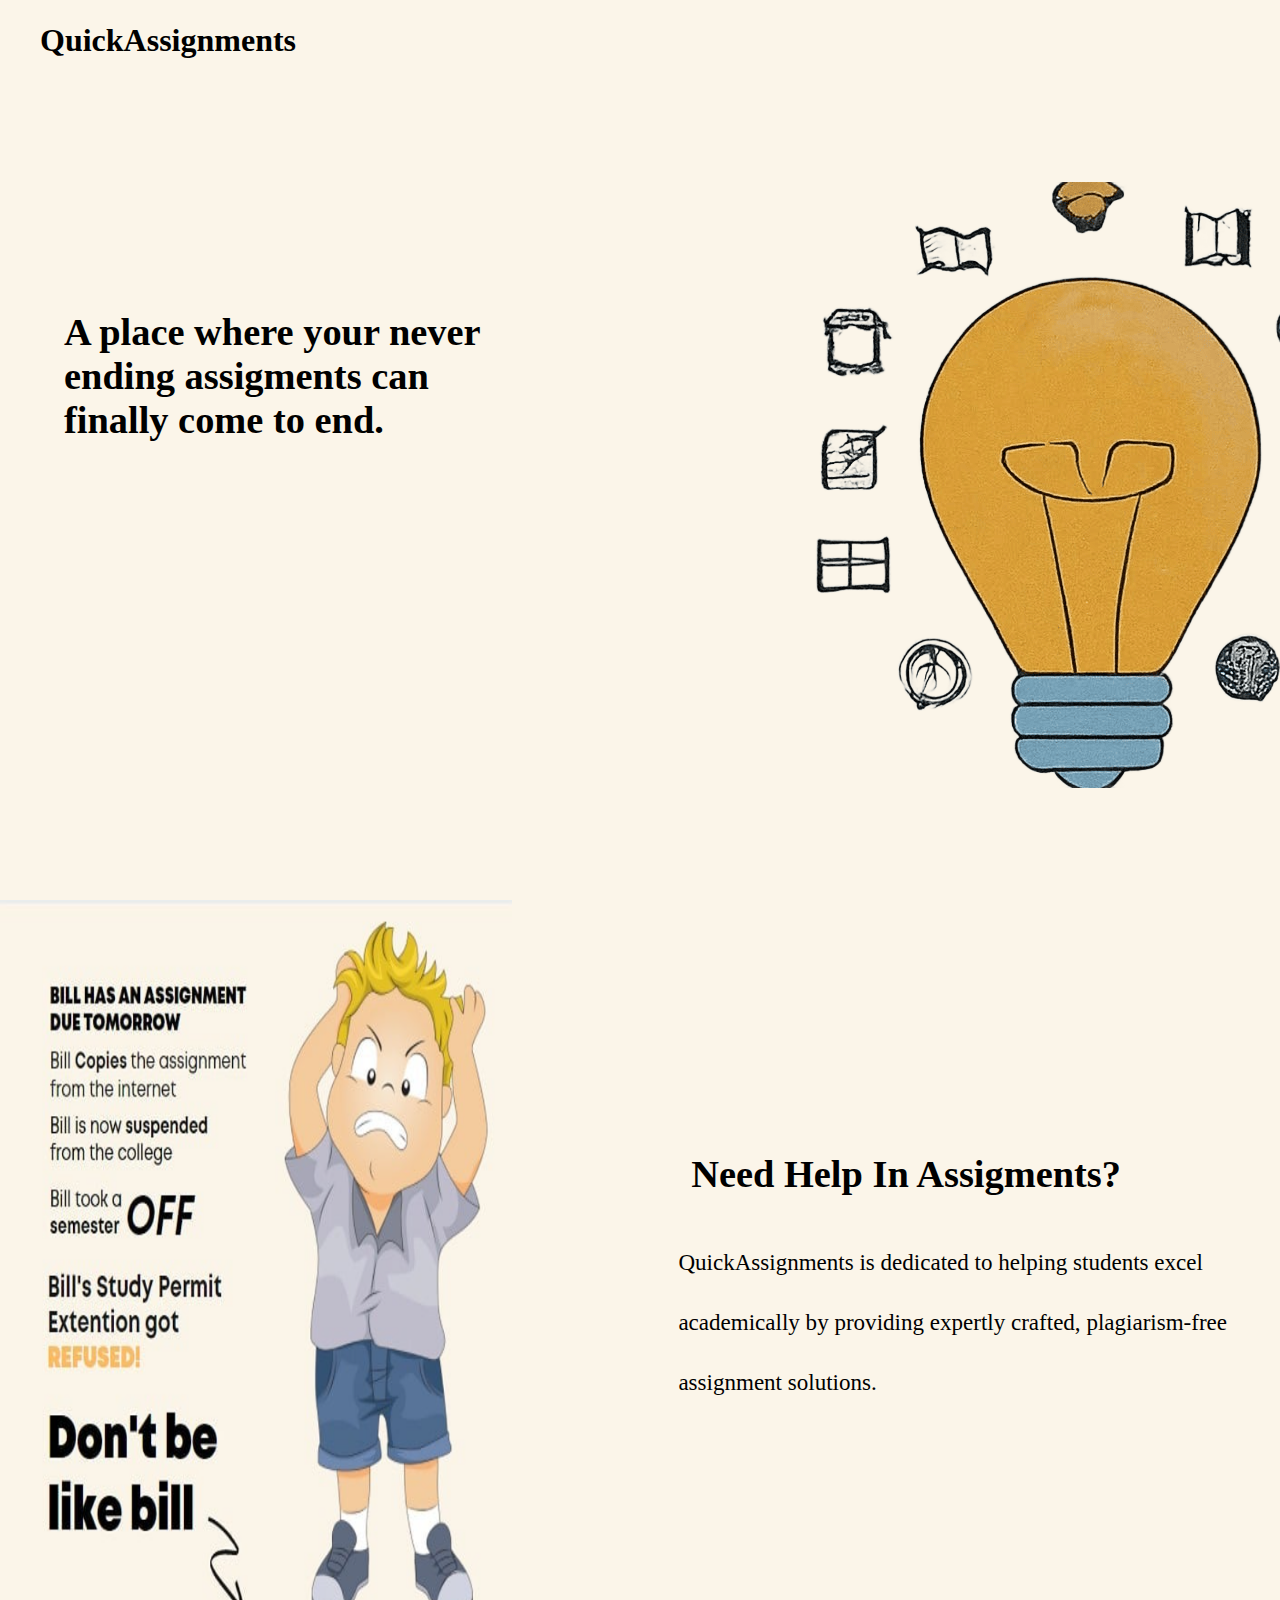
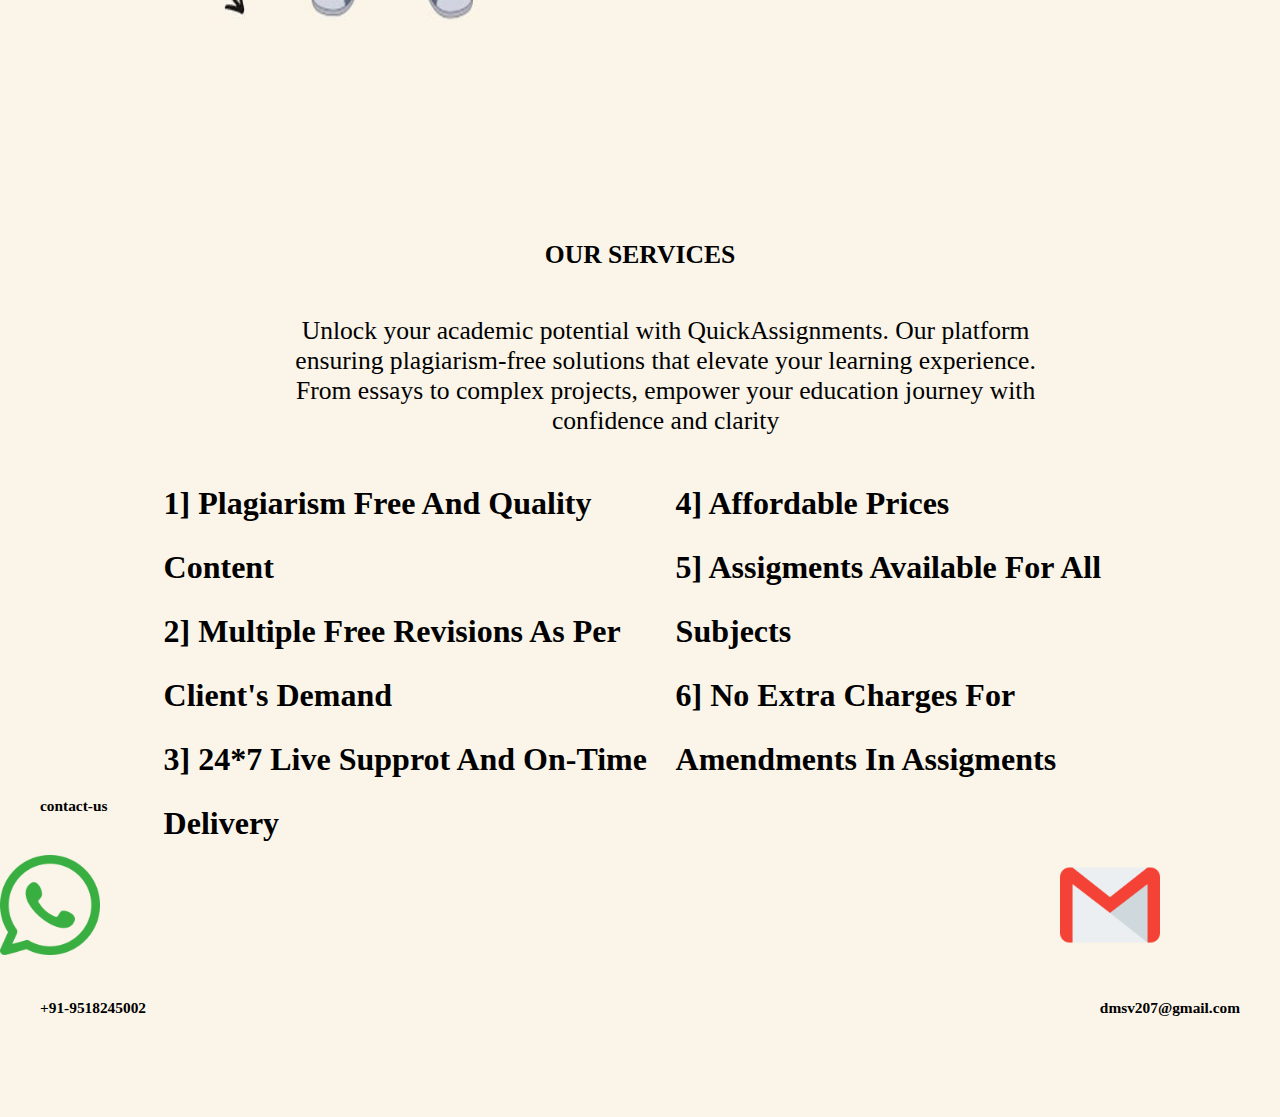
<file: index.html>
<!DOCTYPE html>
<html lang="en">
<head>
    <meta charset="UTF-8">
    <meta name="viewport" content="width=device-width, initial-scale=1.0">
    <link rel="stylesheet" href="website.css">
    <title>Document</title>
</head>
<body>
    <div id="page1">
    <nav>
        <div class="left">
            <h1>QuickAssignments</h1>
        </div>
    </nav>
    <div id="content">
        <div id="left">
            <h1>A place where your never ending assigments can finally come to end.</h1>
        </div>
        <div id="right">
            <div class="container1">
            <img src="./image.png" alt="">
            </div>
        </div>
    </div>
  </div>
  <div id="page2">
    <div id="left">
        <img src="./Screenshot 2024-06-13 153434.png" alt="">
    </div>
    <div id="right">
        <h1 id="a">Need help in assigments?</h1>
        <h1 id="b">QuickAssignments is dedicated to helping students excel academically by providing expertly crafted, plagiarism-free assignment solutions.</h1>
       </div>
  </div>
  <div id="page3">
    <div id="top">
    <h1>our services</h1>
   </div>
   <div id="main-content">
     <h1 id="main-text">
        Unlock your academic potential with QuickAssignments. Our platform  ensuring plagiarism-free solutions that elevate your learning experience. From essays to complex projects, empower your education journey with confidence and clarity
     </h1>
     <div class="container">
        <div class="column">
            <h1>1] plagiarism free and quality content</h1>
            <h1>2] multiple free revisions as per client's demand</h1>
            <h1>3] 24*7 live supprot and on-time delivery</h1>
        </div>
        <div class="column">
            <h1>4] affordable prices</h1>
            <h1>5] assigments available for all subjects</h1>
            <h1>6] No extra charges for amendments in assigments</h1>
        </div>
    </div>
</div>
<div id="bottom">
    <h1>contact-us</h1>
    <div class="contact">
        <div id="whatsapp">
    <img src="./whatsapp.png" alt="">
    <h1>+91-9518245002</h1>
    </div>
    <div id="mail">
    <img src="./gmail.png" alt="">
    <h1>dmsv207@gmail.com</h1>
    </div>
</div> 
</div>
</div>
  </div>
</body>
</html>
</file>
<file: website.css>
*{
    margin: 0;
    padding: 0;
    box-sizing: border-box;
}
html,body{
    height: 100%;
    width: 100%;
    background-color: #F7F8FD;
}
body::-webkit-scrollbar{
    display: none;
}
#page1{
    height: 100%;
    width: 100%;
    background-color: #FBF5E9 ;
}
nav{
    height: 8vh;
    width: 100%;
    display: flex;
    align-items: center;
    justify-content:space-between ;
    padding: 40px;
}
.left h1{
    font-size: 2.5vw;
    border-radius: 20px;
}
#content{
     height: 92vh;
     width: 100%;
     display: flex;
}
#left{
    height: 100%;
    width: 45%;
}
#left h1{
    font-size: 3vw;
    width: 80%;
    height: 20%;
   margin-left: 5vw;
   margin-top: 18vw;
}
#right{
    height: 100%;
    width: 55%;
}
 #page1 .container1{
    height: 72vh;
    width: 80%;
    margin-left: 11vw;
   margin-top: 8vw;
}
.container img{
    height: 100%;
    width: 100%;
}

#page2{
    height: 100%;
    width: 100%;
    background-color: #FBF5E9;
    display: flex;
}
#page2 #left{
    height: 100vh;
    width: 40%;
}
#page2 #left img{
    height: 80%;
    width: 100%;
}
#page2 #right{
    height: 100vh;
    width: 60%;
}

#page2 #right #a{
    padding-top: 28vh;
    margin-left: 14vw;
    font-size: 3vw;
    text-transform: capitalize;
}
#page2 #right #b{
    margin-top: 4vh;
    margin-left: 13vw;
    line-height: 60px;
    font-size: 1.8vw;
    font-weight: 100;
}
#page3{
    height:fit-content;
    width: 100%;
    background-color: #FBF5E9;
    overflow: hidden;
}
#top{
    height: 10vh;
    width: 100%;
    text-align: center;
}
#top h1{
    font-size: 2vw;
    font-weight: 800;
    text-transform: uppercase;
    padding: 40px;
}
#main-content{
    display: flex;
    flex-direction: column;
}
#main-text{
    width: 60%;
    font-size: 2vw;
    margin-left:22%;
    font-weight: 100;
    text-align: center;
    margin-top: 2%;
}
.container {
    display: flex;
    margin-top: 2vw;
    margin-left: 12vw;
    height: 30vh;
    width: 80%;
}
.column {
    flex: 1;
    padding: 10px;
    line-height: 5vw;
}
.column h1{
    text-transform: capitalize;
}
#bottom{
    height: 40vh;
    width: 100%;
    margin-top: 2vw;
}
.contact{
    display: flex;
justify-content: space-between;
}
#bottom h1{
    font-size: 1.2vw;
    font-weight: 800;
    padding: 40px;
}
#bottom img{
    height: 100px;
    width: 100px;
}









@media (max-width: 600px) {
    nav{
        flex-direction: row;
        gap: 10px;
    }
    nav .left h1{
        font-size: 7vw;
        margin-left: 15vw;
    }
    #content{
        display: flex;
        flex-direction: column;
    }
    #content #left h1{
        font-size:7vw;
        margin-left: 17vw;
        margin-top: 15vh;
        height: fit-content;
        width: 70vw;
    }
    #page1 .container1{
        height: 40vh;
        width: 80vw;
        margin-left: 11vw;
        margin-top: 0;
    }
    .container1 img{
        height: 80%;
        width: 100%;
    }
    #page2{
        height: fit-content;
        width: 100%;
        background-color: #FBF5E9;
        display: flex;
        flex-direction: column;
    }
    #page2 #left{
        height: 42vh;
        width: 80%;
        margin-left: 10vw;
    }
    #page2 #left img{
        height: 90%;
        width: 100%;
    }
    #page2 #right{
        height: 20vh;
        width: 100%;
    }
    #page2 #right #a{
        position: absolute;
        top: 115vh;
        font-size: 5vw;
    }
    #page2 #right #b{
        position: absolute;
        top: 144vh;
        font-size: 4vw;
        line-height: 20px;
    }
    #page3{
        height:fit-content;
        width: 100%;
        background-color: #FBF5E9;
        overflow: hidden;
    }
    #top{
        height: 10vh;
        width: 100%;
        text-align: center;
    }
    #top h1{
        font-size: 5vw;
        font-weight: 800;
        text-transform: uppercase;
        padding: 50px;
    }
    #main-content{
        display: flex;
        flex-direction: column;
    }
    #main-text{
        width: 60%;
        font-size: 3.7vw;
        margin-left:22%;
        font-weight: 100;
        text-align: center;
        margin-top: 3%;
    }
    .container {
        display: flex;
        margin-top: 5vw;
        margin-left: 2vw;
        height: 30vh;
        width: 100%;
    }
    .column {
        flex: 1;
        padding: 2px;
        line-height: 8vw;
    }
    .column h1{
        text-transform: capitalize;
        font-size: 3.7vw;
    }
    #bottom{
        height: 30vh;
        width: 100%;
        margin-top: 0vw;
    }
    .contact{
        display: flex;
        justify-content: space-between;
    }
    #bottom h1{
        font-size: 5vw;
        font-weight: 800;
        padding: 10px;
    }
    #bottom img{
        height: 50px;
        width: 50px;
    }
}
</file>
